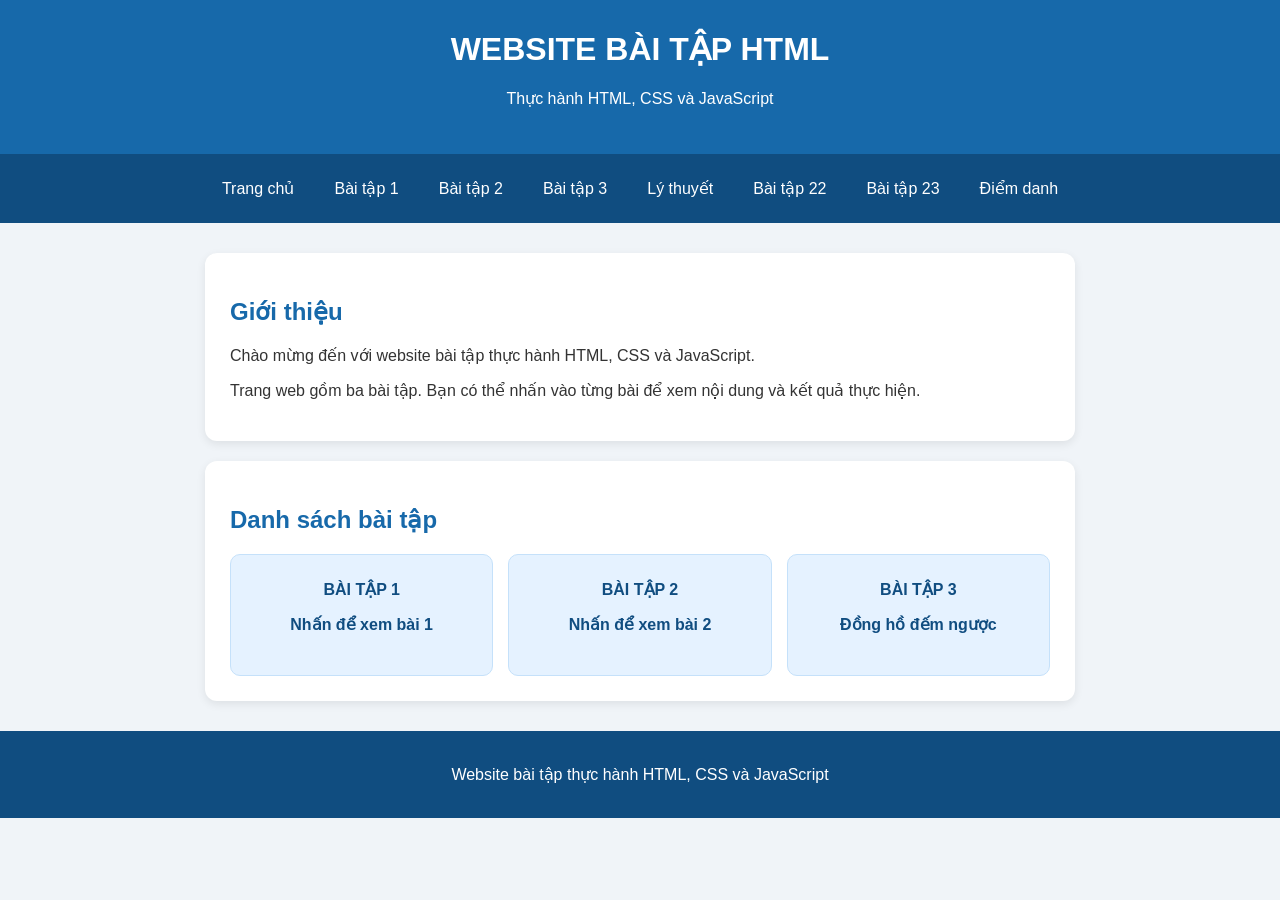
<file: index.html>
<!DOCTYPE html>
<html lang="vi">
<head>
    <meta charset="UTF-8">
    <meta name="viewport" content="width=device-width, initial-scale=1.0">
    <title>Trang chủ - Bài tập HTML</title>

    <style>
        * {
            box-sizing: border-box;
        }

        body {
            margin: 0;
            font-family: Arial, sans-serif;
            background: #f0f4f8;
            color: #333;
        }

        header {
            background: #1769aa;
            color: white;
            text-align: center;
            padding: 30px 15px;
        }

        header h1 {
            margin-top: 0;
        }

        nav {
            background: #104d80;
            display: flex;
            justify-content: center;
            flex-wrap: wrap;
            gap: 10px;
            padding: 15px;
        }

        nav a {
            color: white;
            text-decoration: none;
            padding: 10px 15px;
            border-radius: 5px;
        }

        nav a:hover {
            background: #287fbd;
        }

        main {
            max-width: 900px;
            margin: 30px auto;
            padding: 0 15px;
        }

        .card {
            background: white;
            padding: 25px;
            margin-bottom: 20px;
            border-radius: 12px;
            box-shadow: 0 3px 10px #00000015;
        }

        h2 {
            color: #1769aa;
        }

        .bai-tap {
            display: grid;
            grid-template-columns: repeat(3, minmax(0, 1fr));
            gap: 15px;
        }

        .bai-tap a {
            display: block;
            background: #e5f2ff;
            color: #104d80;
            text-decoration: none;
            text-align: center;
            padding: 25px 10px;
            border-radius: 10px;
            font-weight: bold;
            border: 1px solid #c5e1fa;
        }

        .bai-tap a:hover {
            background: #cce5ff;
            transform: translateY(-3px);
        }

        footer {
            background: #104d80;
            color: white;
            text-align: center;
            padding: 18px;
        }

        @media (max-width: 600px) {
            .bai-tap {
                grid-template-columns: 1fr;
            }
        }
    </style>
</head>

<body>

    <header>
        <h1>WEBSITE BÀI TẬP HTML</h1>
        <p>Thực hành HTML, CSS và JavaScript</p>
    </header>

    
<nav>
    <a href="index.html">Trang chủ</a>
    <a href="bt1.html">Bài tập 1</a>
    <a href="BT02.html">Bài tập 2</a>
    <a href="BT3.html">Bài tập 3</a>
    <a href="about.html">Lý thuyết</a>
    <a href="baitap22.html">Bài tập 22</a>
    <a href="bt23.html">Bài tập 23</a>
    <a href="diemdanh.html">Điểm danh</a>
</nav>


    <main>
        <section class="card">
            <h2>Giới thiệu</h2>
            <p>
                Chào mừng đến với website bài tập thực hành HTML,
                CSS và JavaScript.
            </p>
            <p>
                Trang web gồm ba bài tập. Bạn có thể nhấn vào từng bài
                để xem nội dung và kết quả thực hiện.
            </p>
        </section>

        <section class="card">
            <h2>Danh sách bài tập</h2>

            <div class="bai-tap">
                <a href="bt1.html">
                    BÀI TẬP 1
                    <p>Nhấn để xem bài 1</p>
                </a>

                <a href="BT02.HTML">
                    BÀI TẬP 2
                    <p>Nhấn để xem bài 2</p>
                </a>

                <a href="BT3.html">
                    BÀI TẬP 3
                    <p>Đồng hồ đếm ngược</p>
                </a>
            </div>
        </section>
    </main>

    <footer>
        <p>Website bài tập thực hành HTML, CSS và JavaScript</p>
    </footer>

</body>
</html>
</file>
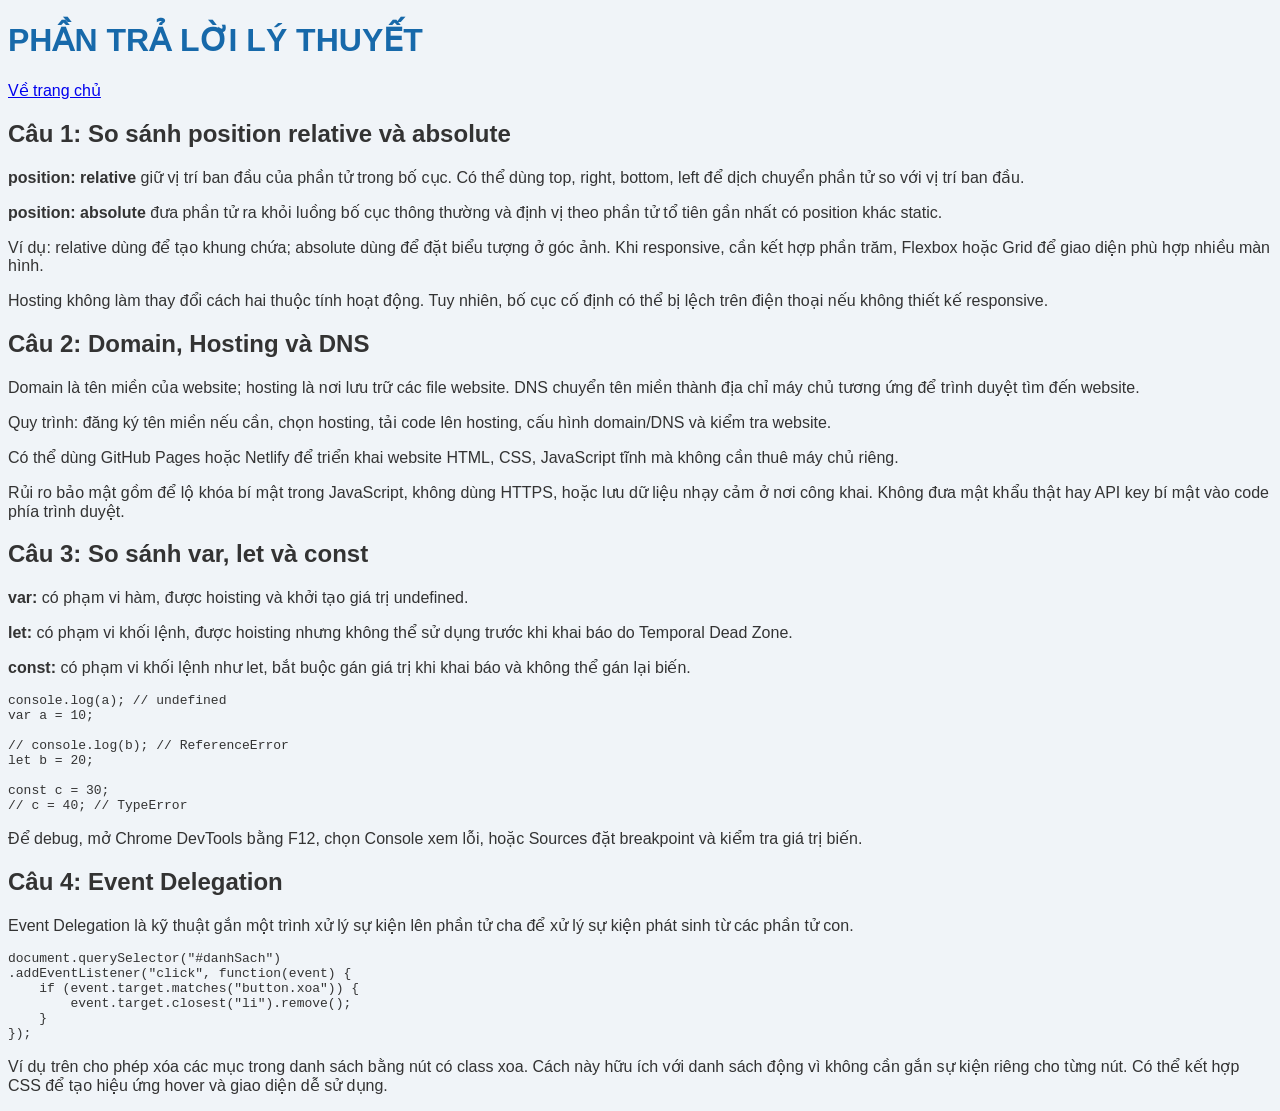
<file: about.html>
<!DOCTYPE html>
<html lang="vi">
<head>
    <meta charset="UTF-8">
    <meta name="viewport" content="width=device-width, initial-scale=1.0">
    <title>Trả lời lý thuyết</title>
    <link rel="stylesheet" href="css/style.css">
</head>
<body>
    <header>
        <h1>PHẦN TRẢ LỜI LÝ THUYẾT</h1>
        <a href="index.html">Về trang chủ</a>
    </header>

    <main>
        <section class="card">
            <h2>Câu 1: So sánh position relative và absolute</h2>
            <p><b>position: relative</b> giữ vị trí ban đầu của phần tử trong bố cục. Có thể dùng top, right, bottom, left để dịch chuyển phần tử so với vị trí ban đầu.</p>
            <p><b>position: absolute</b> đưa phần tử ra khỏi luồng bố cục thông thường và định vị theo phần tử tổ tiên gần nhất có position khác static.</p>
            <p>Ví dụ: relative dùng để tạo khung chứa; absolute dùng để đặt biểu tượng ở góc ảnh. Khi responsive, cần kết hợp phần trăm, Flexbox hoặc Grid để giao diện phù hợp nhiều màn hình.</p>
            <p>Hosting không làm thay đổi cách hai thuộc tính hoạt động. Tuy nhiên, bố cục cố định có thể bị lệch trên điện thoại nếu không thiết kế responsive.</p>
        </section>

        <section class="card">
            <h2>Câu 2: Domain, Hosting và DNS</h2>
            <p>Domain là tên miền của website; hosting là nơi lưu trữ các file website. DNS chuyển tên miền thành địa chỉ máy chủ tương ứng để trình duyệt tìm đến website.</p>
            <p>Quy trình: đăng ký tên miền nếu cần, chọn hosting, tải code lên hosting, cấu hình domain/DNS và kiểm tra website.</p>
            <p>Có thể dùng GitHub Pages hoặc Netlify để triển khai website HTML, CSS, JavaScript tĩnh mà không cần thuê máy chủ riêng.</p>
            <p>Rủi ro bảo mật gồm để lộ khóa bí mật trong JavaScript, không dùng HTTPS, hoặc lưu dữ liệu nhạy cảm ở nơi công khai. Không đưa mật khẩu thật hay API key bí mật vào code phía trình duyệt.</p>
        </section>

        <section class="card">
            <h2>Câu 3: So sánh var, let và const</h2>
            <p><b>var:</b> có phạm vi hàm, được hoisting và khởi tạo giá trị undefined.</p>
            <p><b>let:</b> có phạm vi khối lệnh, được hoisting nhưng không thể sử dụng trước khi khai báo do Temporal Dead Zone.</p>
            <p><b>const:</b> có phạm vi khối lệnh như let, bắt buộc gán giá trị khi khai báo và không thể gán lại biến.</p>
            <pre><code>console.log(a); // undefined
var a = 10;

// console.log(b); // ReferenceError
let b = 20;

const c = 30;
// c = 40; // TypeError</code></pre>
            <p>Để debug, mở Chrome DevTools bằng F12, chọn Console xem lỗi, hoặc Sources đặt breakpoint và kiểm tra giá trị biến.</p>
        </section>

        <section class="card">
            <h2>Câu 4: Event Delegation</h2>
            <p>Event Delegation là kỹ thuật gắn một trình xử lý sự kiện lên phần tử cha để xử lý sự kiện phát sinh từ các phần tử con.</p>
            <pre><code>document.querySelector("#danhSach")
.addEventListener("click", function(event) {
    if (event.target.matches("button.xoa")) {
        event.target.closest("li").remove();
    }
});</code></pre>
            <p>Ví dụ trên cho phép xóa các mục trong danh sách bằng nút có class xoa. Cách này hữu ích với danh sách động vì không cần gắn sự kiện riêng cho từng nút. Có thể kết hợp CSS để tạo hiệu ứng hover và giao diện dễ sử dụng.</p>
        </section>
    </main>
</body>
</html>
</file>
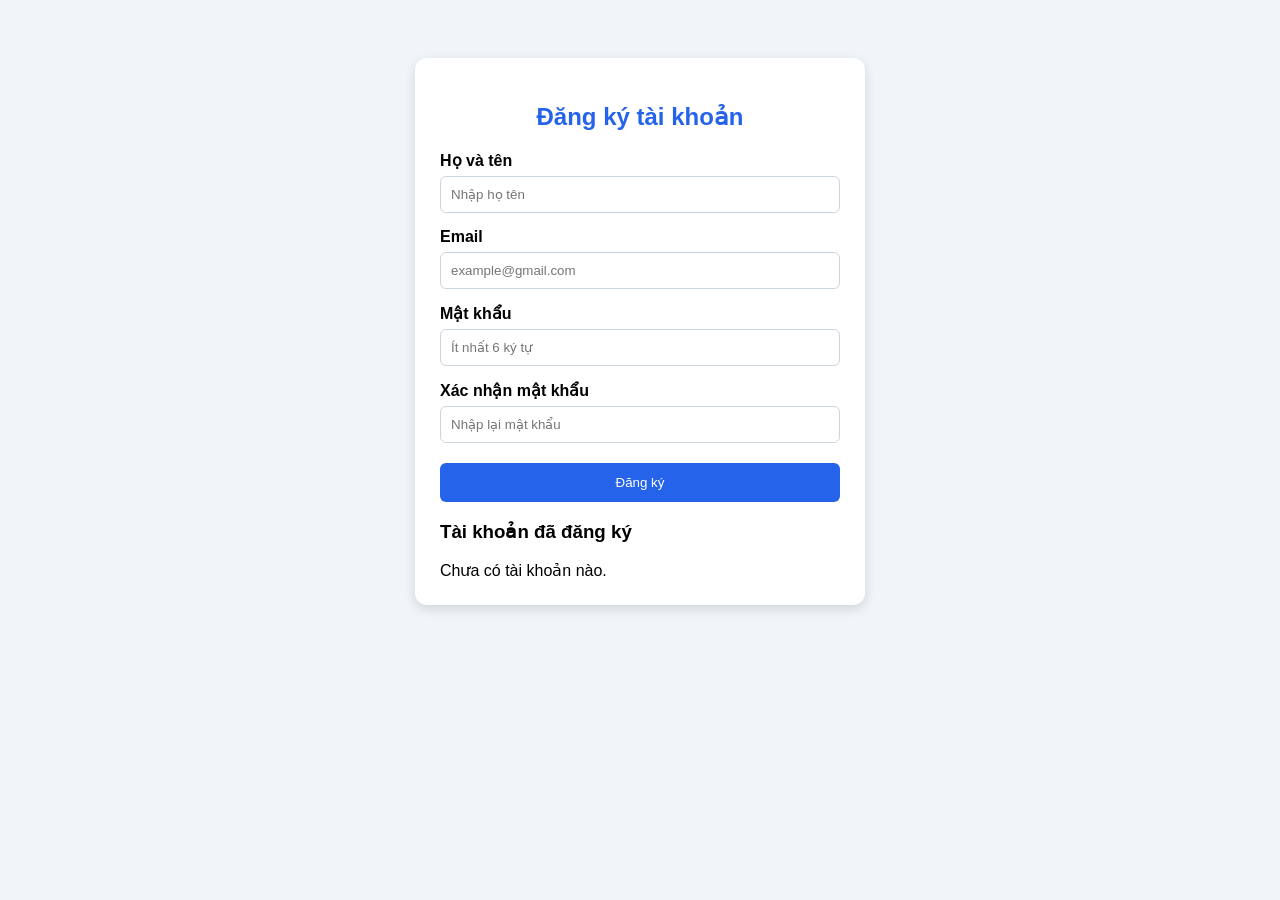
<file: BT02.HTML>
<!DOCTYPE html>
<html lang="vi">
<head>
    <meta charset="UTF-8">
    <meta name="viewport" content="width=device-width, initial-scale=1.0">
    <title>Form đăng ký</title>
    <style>
        * {
            box-sizing: border-box;
        }

        body {
            font-family: Arial, sans-serif;
            background: #f1f5f9;
            padding: 20px;
        }

        .container {
            max-width: 450px;
            margin: 30px auto;
            background: white;
            padding: 25px;
            border-radius: 12px;
            box-shadow: 0 4px 12px #0002;
        }

        h2 {
            text-align: center;
            color: #2563eb;
        }

        label {
            display: block;
            margin-top: 15px;
            font-weight: bold;
        }

        input {
            width: 100%;
            padding: 10px;
            margin-top: 6px;
            border: 1px solid #cbd5e1;
            border-radius: 6px;
        }

        button {
            width: 100%;
            padding: 12px;
            margin-top: 20px;
            border: none;
            border-radius: 6px;
            background: #2563eb;
            color: white;
            cursor: pointer;
        }

        button:hover {
            background: #1d4ed8;
        }

        #thongBao {
            margin-top: 15px;
            text-align: center;
        }

        .loi {
            color: #dc2626;
        }

        .thanhCong {
            color: #15803d;
        }

        .taiKhoan {
            margin-top: 20px;
            padding: 12px;
            background: #f8fafc;
            border-radius: 6px;
            overflow-wrap: anywhere;
        }
    </style>
</head>
<body>

<div class="container">
    <h2>Đăng ký tài khoản</h2>

    <form id="formDangKy">
        <label for="hoTen">Họ và tên</label>
        <input type="text" id="hoTen" placeholder="Nhập họ tên">

        <label for="email">Email</label>
        <input type="email" id="email" placeholder="example@gmail.com">

        <label for="matKhau">Mật khẩu</label>
        <input type="password" id="matKhau" placeholder="Ít nhất 6 ký tự">

        <label for="xacNhan">Xác nhận mật khẩu</label>
        <input type="password" id="xacNhan" placeholder="Nhập lại mật khẩu">

        <button type="submit">Đăng ký</button>
    </form>

    <p id="thongBao" role="status"></p>

    <h3>Tài khoản đã đăng ký</h3>
    <div id="danhSach"></div>
</div>

<script>
    const form = document.getElementById("formDangKy");
    const thongBao = document.getElementById("thongBao");
    const danhSach = document.getElementById("danhSach");

    function hienThiTaiKhoan() {
        danhSach.replaceChildren();

        const taiKhoan =
            JSON.parse(localStorage.getItem("taiKhoanDangKy")) || [];

        if (taiKhoan.length === 0) {
            danhSach.textContent = "Chưa có tài khoản nào.";
            return;
        }

        taiKhoan.forEach(function (nguoiDung) {
            const item = document.createElement("div");
            item.className = "taiKhoan";

            const ten = document.createElement("p");
            ten.textContent = "Họ tên: " + nguoiDung.hoTen;

            const email = document.createElement("p");
            email.textContent = "Email: " + nguoiDung.email;

            item.append(ten, email);
            danhSach.appendChild(item);
        });
    }

    form.addEventListener("submit", function (event) {
        event.preventDefault();

        const hoTen = document.getElementById("hoTen").value.trim();
        const email = document.getElementById("email").value.trim();
        const matKhau = document.getElementById("matKhau").value;
        const xacNhan = document.getElementById("xacNhan").value;

        if (!hoTen || !email || !matKhau || !xacNhan) {
            thongBao.textContent = "Vui lòng nhập đầy đủ thông tin.";
            thongBao.className = "loi";
            return;
        }

        if (matKhau.length < 6) {
            thongBao.textContent = "Mật khẩu phải có ít nhất 6 ký tự.";
            thongBao.className = "loi";
            return;
        }

        if (matKhau !== xacNhan) {
            thongBao.textContent = "Mật khẩu xác nhận không khớp.";
            thongBao.className = "loi";
            return;
        }

        const taiKhoan =
            JSON.parse(localStorage.getItem("taiKhoanDangKy")) || [];

        const emailTonTai = taiKhoan.some(function (nguoiDung) {
            return nguoiDung.email.toLowerCase() === email.toLowerCase();
        });

        if (emailTonTai) {
            thongBao.textContent = "Email này đã được đăng ký.";
            thongBao.className = "loi";
            return;
        }

        taiKhoan.push({ hoTen: hoTen, email: email });

        localStorage.setItem(
            "taiKhoanDangKy",
            JSON.stringify(taiKhoan)
        );

        thongBao.textContent = "Đăng ký thành công!";
        thongBao.className = "thanhCong";

        form.reset();
        hienThiTaiKhoan();
    });

    hienThiTaiKhoan();
</script>

</body>
</html>
</file>
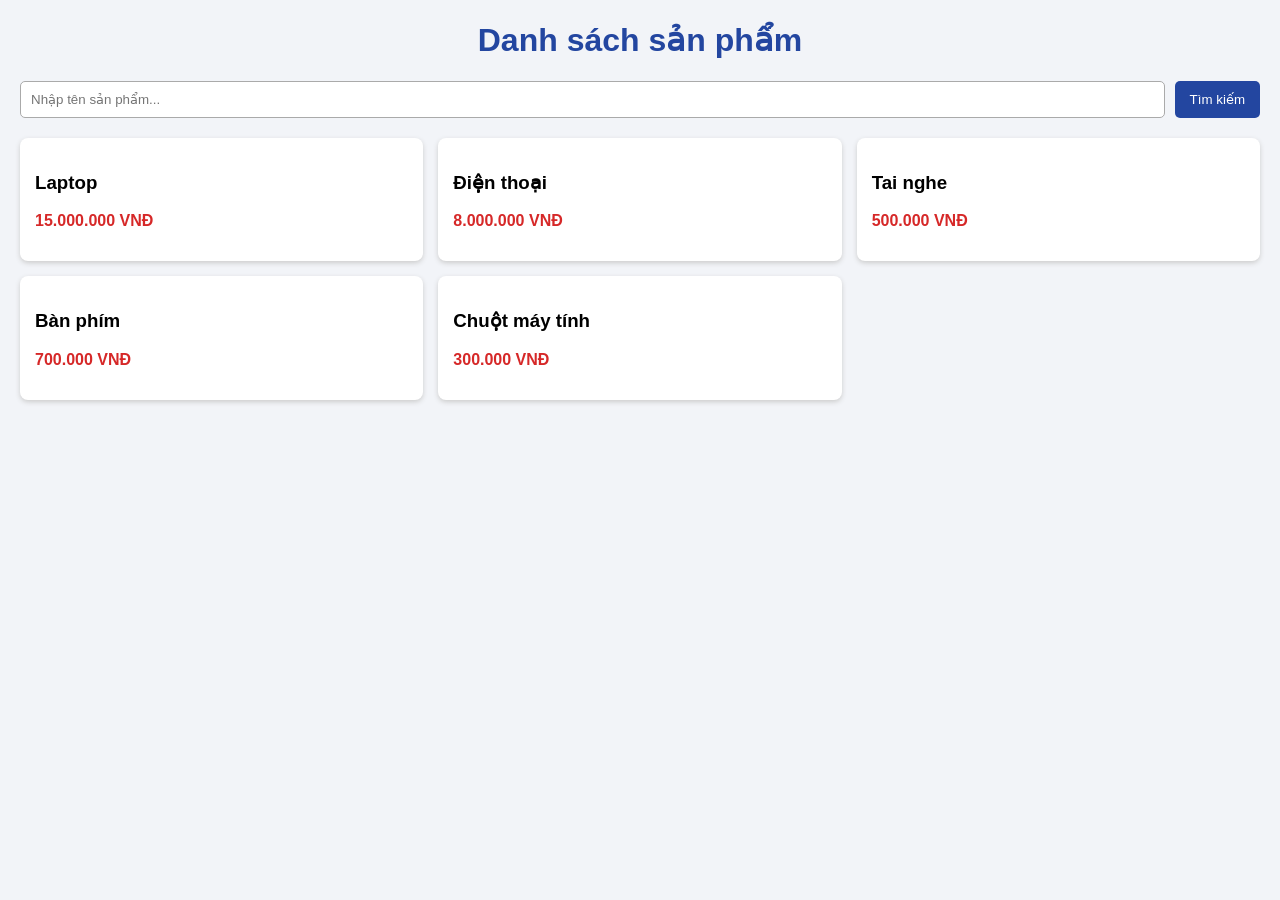
<file: bt1.html>
<!DOCTYPE html>
<html lang="vi">
<head>
    <meta charset="UTF-8">
    <meta name="viewport" content="width=device-width, initial-scale=1.0">
    <title>Danh sách sản phẩm</title>

    <style>
        body {
            font-family: Arial, sans-serif;
            margin: 20px;
            background: #f2f4f8;
        }

        h1 {
            text-align: center;
            color: #2346a0;
        }

        .search-box {
            display: flex;
            gap: 10px;
            margin-bottom: 20px;
        }

        input {
            flex: 1;
            padding: 10px;
            border: 1px solid #aaa;
            border-radius: 5px;
        }

        button {
            padding: 10px 15px;
            border: none;
            border-radius: 5px;
            background: #2346a0;
            color: white;
            cursor: pointer;
        }

        .products {
            display: grid;
            grid-template-columns: repeat(3, 1fr);
            gap: 15px;
        }

        .product {
            background: white;
            padding: 15px;
            border-radius: 8px;
            box-shadow: 0 2px 5px #ccc;
        }

        .price {
            color: #d62828;
            font-weight: bold;
        }

        #message {
            font-weight: bold;
        }

        @media (max-width: 600px) {
            .products {
                grid-template-columns: 1fr;
            }
        }
    </style>
</head>

<body>
    <h1>Danh sách sản phẩm</h1>

    <div class="search-box">
        <input
            type="text"
            id="keyword"
            placeholder="Nhập tên sản phẩm..."
        >
        <button id="searchBtn">Tìm kiếm</button>
    </div>

    <p id="message"></p>
    <div id="products" class="products"></div>

    <script>
        // Bước 1: Tạo mảng dữ liệu sản phẩm
        const products = [
            { name: "Laptop", price: 15000000 },
            { name: "Điện thoại", price: 8000000 },
            { name: "Tai nghe", price: 500000 },
            { name: "Bàn phím", price: 700000 },
            { name: "Chuột máy tính", price: 300000 }
        ];

        // Bước 2: Lấy các phần tử HTML
        const keywordInput = document.getElementById("keyword");
        const searchBtn = document.getElementById("searchBtn");
        const productList = document.getElementById("products");
        const message = document.getElementById("message");

        // Bước 3: Hiển thị danh sách sản phẩm
        function displayProducts(list) {
            productList.replaceChildren();

            list.forEach(function(product) {
                const card = document.createElement("div");
                card.className = "product";

                const name = document.createElement("h3");
                name.textContent = product.name;

                const price = document.createElement("p");
                price.className = "price";
                price.textContent =
                    product.price.toLocaleString("vi-VN") + " VNĐ";

                card.append(name, price);
                productList.appendChild(card);
            });
        }

        // Bước 4: Xử lý chức năng tìm kiếm
        function searchProducts() {
            const keyword = keywordInput.value
                .trim()
                .toLocaleLowerCase("vi");

            const result = products.filter(function(product) {
                return product.name
                    .toLocaleLowerCase("vi")
                    .includes(keyword);
            });

            displayProducts(result);

            if (result.length === 0) {
                message.textContent = "Không tìm thấy sản phẩm!";
                message.style.color = "red";
            } else {
                message.textContent =
                    "Tìm thấy " + result.length + " sản phẩm.";
                message.style.color = "green";
            }
        }

        // Bước 5: Gắn sự kiện click
        searchBtn.addEventListener("click", searchProducts);

        // Nhấn Enter cũng tìm kiếm
        keywordInput.addEventListener("keydown", function(event) {
            if (event.key === "Enter") {
                searchProducts();
            }
        });

        // Bước 6: Hiển thị tất cả sản phẩm khi mở trang
        displayProducts(products);
    </script>
</body>
</html>
</file>
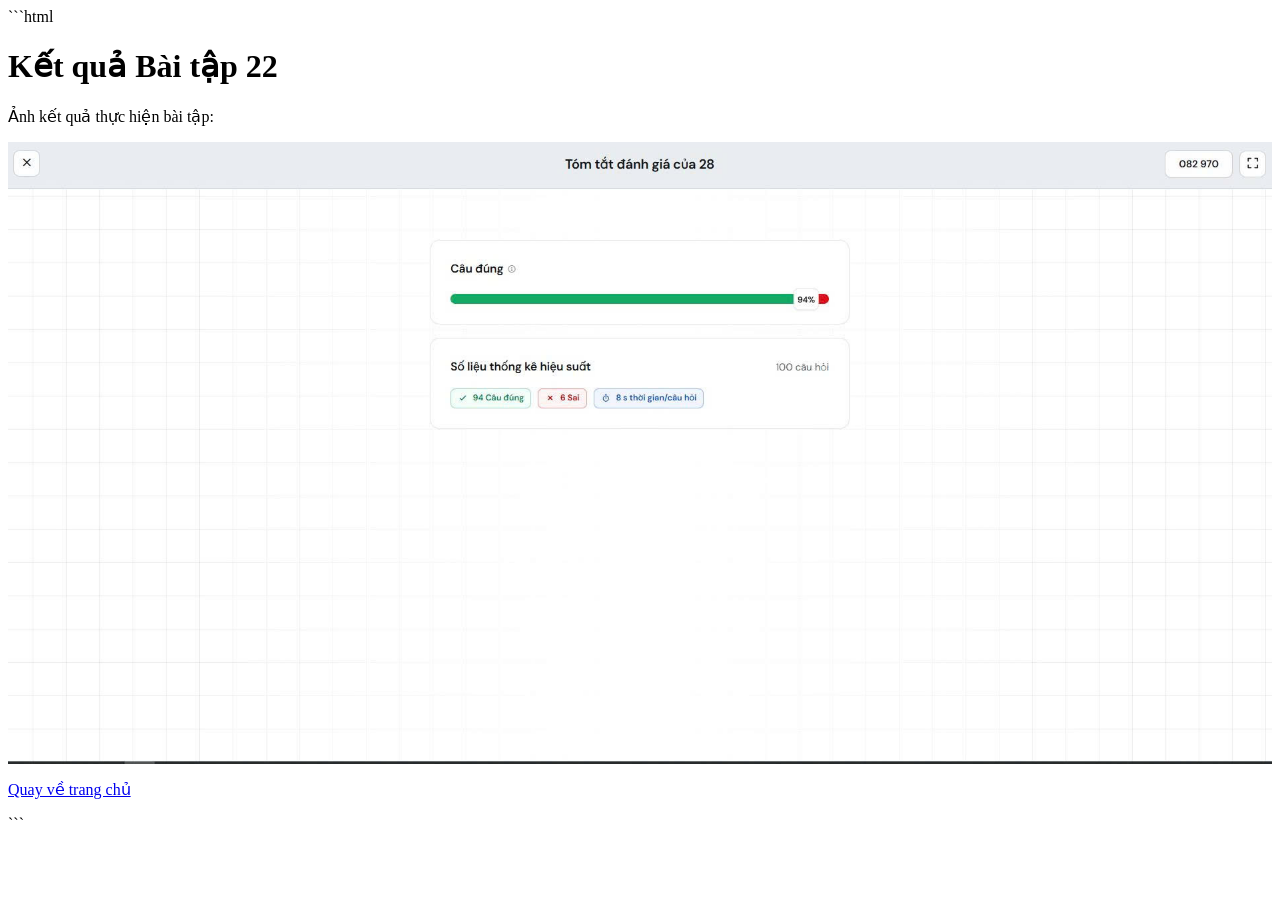
<file: bt22.html>
```html
<!DOCTYPE html>
<html lang="vi">
<head>
    <meta charset="UTF-8">
    <meta name="viewport" content="width=device-width, initial-scale=1.0">
    <title>Bài tập 22</title>
</head>
<body>
    <h1>Kết quả Bài tập 22</h1>

    <p>Ảnh kết quả thực hiện bài tập:</p>

    <img src="images/anhbt22.jpg"
         alt="Ảnh kết quả Bài tập 22"
         style="max-width: 100%; height: auto;">

    <p><a href="index.html">Quay về trang chủ</a></p>
</body>
</html>
```
</file>
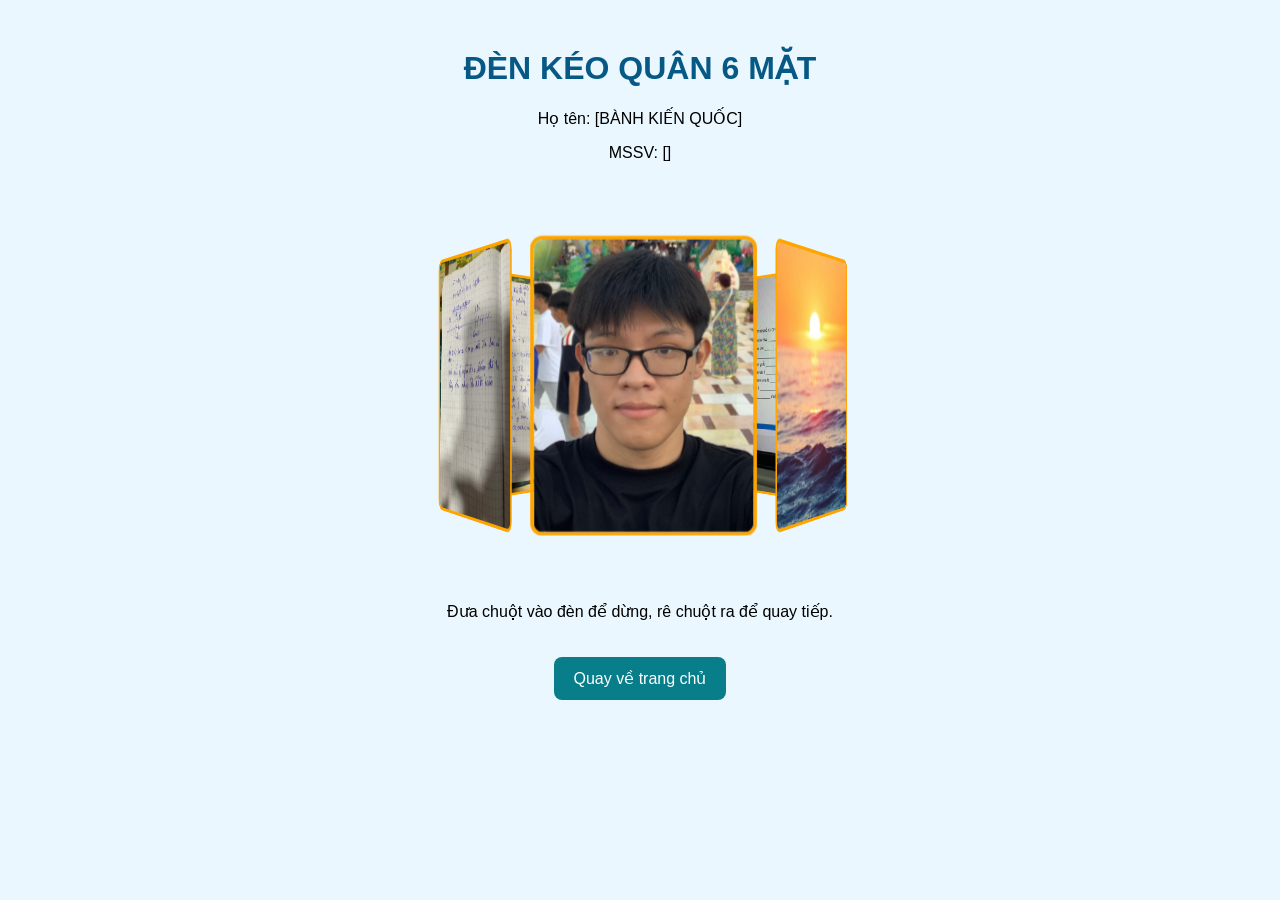
<file: bt23.html>
<!DOCTYPE html>
<html lang="vi">
<head>
    <meta charset="UTF-8">
    <meta name="viewport" content="width=device-width, initial-scale=1.0">
    <title>Đèn kéo quân</title>

    <style>
        body {
            font-family: Arial, sans-serif;
            text-align: center;
            background: #eaf7ff;
            padding: 20px;
        }

        h1 {
            color: #075985;
        }

        .stage {
            width: 100%;
            max-width: 600px;
            height: 400px;
            margin: 20px auto;
            display: flex;
            justify-content: center;
            align-items: center;
            perspective: 1000px;
        }

        .den {
            width: 180px;
            height: 240px;
            position: relative;
            transform-style: preserve-3d;
            animation: quay 12s linear infinite;
        }

        .stage:hover .den {
            animation-play-state: paused;
        }

        .mat {
            position: absolute;
            width: 180px;
            height: 240px;
            left: 0;
            top: 0;
            border: 3px solid orange;
            border-radius: 10px;
            overflow: hidden;
            backface-visibility: visible;
            background: white;
        }

        .mat img {
            width: 100%;
            height: 100%;
            object-fit: cover;
        }

        .mat:nth-child(1) {
            transform: rotateY(0deg) translateZ(180px);
        }

        .mat:nth-child(2) {
            transform: rotateY(60deg) translateZ(180px);
        }

        .mat:nth-child(3) {
            transform: rotateY(120deg) translateZ(180px);
        }

        .mat:nth-child(4) {
            transform: rotateY(180deg) translateZ(180px);
        }

        .mat:nth-child(5) {
            transform: rotateY(240deg) translateZ(180px);
        }

        .mat:nth-child(6) {
            transform: rotateY(300deg) translateZ(180px);
        }

        @keyframes quay {
            from {
                transform: rotateY(0deg);
            }

            to {
                transform: rotateY(360deg);
            }
        }

        .back {
            display: inline-block;
            margin-top: 20px;
            padding: 12px 20px;
            background: #087e8b;
            color: white;
            text-decoration: none;
            border-radius: 8px;
        }
    </style>
</head>

<body>
    <h1>ĐÈN KÉO QUÂN 6 MẶT</h1>

    <p>Họ tên: [BÀNH KIẾN QUỐC]</p>
    <p>MSSV: []</p>

    <div class="stage">
        <div class="den">
            <div class="mat">
                <img src="images/anh1.jpg" alt="Ảnh 1">
            </div>

            <div class="mat">
                <img src="images/anh2.jpg" alt="Ảnh 2">
            </div>

            <div class="mat">
                <img src="images/anh3.jpg" alt="Ảnh 3">
            </div>

            <div class="mat">
                <img src="images/anh4.jpg" alt="Ảnh 4">
            </div>

            <div class="mat">
                <img src="images/anh5.jpg" alt="Ảnh 5">
            </div>

            <div class="mat">
                <img src="images/anh6.jpg" alt="Ảnh 6">
            </div>
        </div>
    </div>

    <p>Đưa chuột vào đèn để dừng, rê chuột ra để quay tiếp.</p>

    <a class="back" href="index.html">Quay về trang chủ</a>
</body>
</html>
</file>
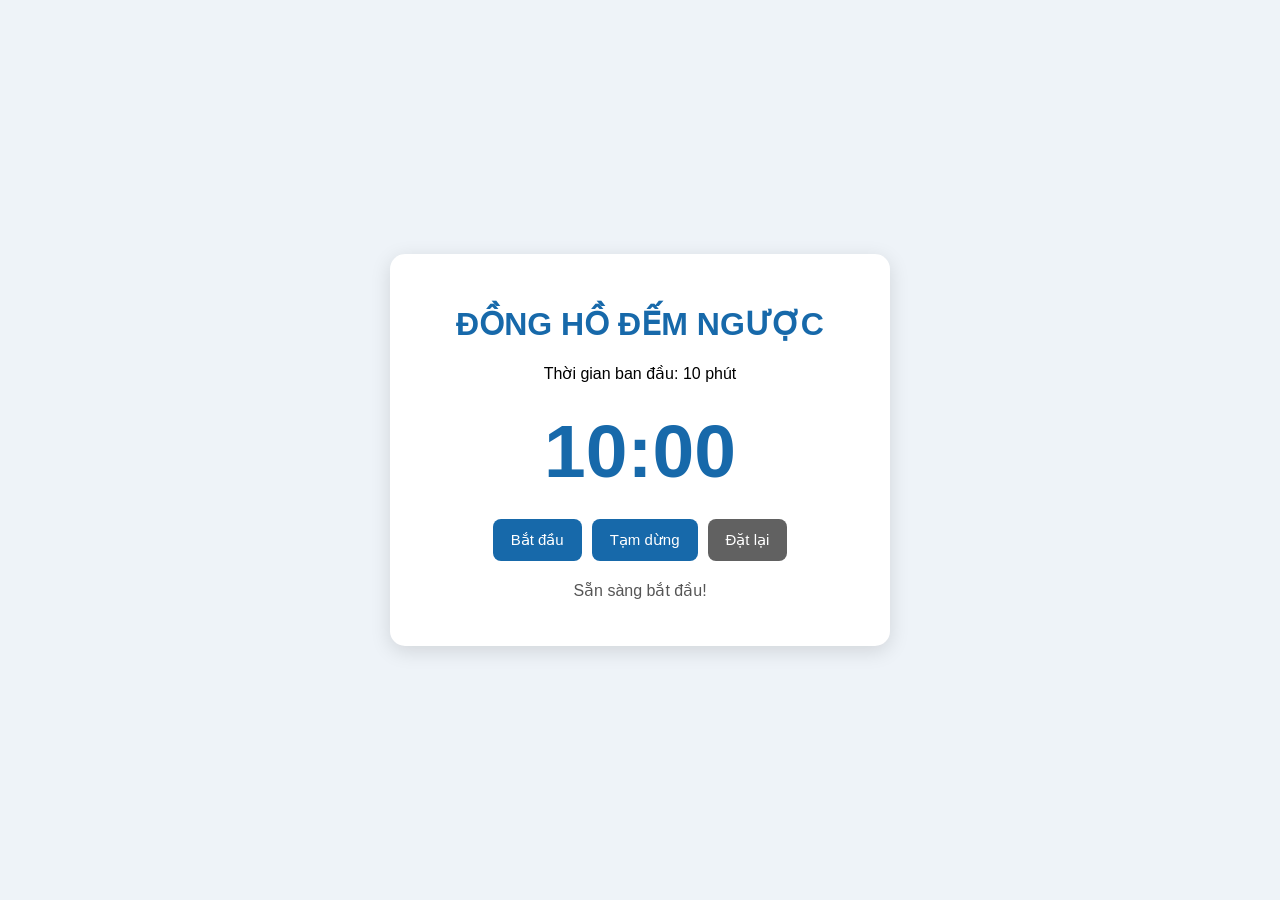
<file: BT3.html>
<!DOCTYPE html>
<html lang="vi">
<head>
    <meta charset="UTF-8">
    <meta name="viewport" content="width=device-width, initial-scale=1.0">
    <title>Bài 3 - Đồng hồ đếm ngược</title>

    <style>
        * {
            box-sizing: border-box;
        }

        body {
            font-family: Arial, sans-serif;
            background: #eef3f8;
            margin: 0;
            min-height: 100vh;
            display: flex;
            justify-content: center;
            align-items: center;
            padding: 20px;
        }

        .container {
            background: white;
            width: 100%;
            max-width: 500px;
            padding: 30px;
            text-align: center;
            border-radius: 15px;
            box-shadow: 0 5px 20px #00000020;
        }

        h1 {
            color: #1769aa;
        }

        #timer {
            font-size: clamp(50px, 12vw, 75px);
            font-weight: bold;
            color: #1769aa;
            margin: 25px 0;
        }

        #timer.warning {
            color: red;
            animation: blink 0.8s infinite;
        }

        @keyframes blink {
            50% {
                opacity: 0.3;
            }
        }

        .buttons {
            display: flex;
            flex-wrap: wrap;
            justify-content: center;
            gap: 10px;
        }

        button {
            border: none;
            padding: 12px 18px;
            border-radius: 8px;
            color: white;
            background: #1769aa;
            cursor: pointer;
            font-size: 15px;
        }

        button:hover {
            opacity: 0.8;
        }

        #reset {
            background: #616161;
        }

        #status {
            color: #555;
            margin-top: 20px;
        }

        dialog {
            border: none;
            border-radius: 12px;
            padding: 25px;
            width: min(90%, 350px);
            text-align: center;
            box-shadow: 0 5px 20px #00000040;
        }

        dialog::backdrop {
            background: #00000070;
        }
    </style>
</head>

<body>
    <div class="container">
        <h1>ĐỒNG HỒ ĐẾM NGƯỢC</h1>
        <p>Thời gian ban đầu: 10 phút</p>

        <div id="timer">10:00</div>

        <div class="buttons">
            <button id="start">Bắt đầu</button>
            <button id="pause">Tạm dừng</button>
            <button id="reset">Đặt lại</button>
        </div>

        <p id="status">Sẵn sàng bắt đầu!</p>

        <dialog id="alertModal">
            <h2>Hết thời gian!</h2>
            <p>Đồng hồ đếm ngược đã kết thúc.</p>
            <button id="closeModal">Đóng</button>
        </dialog>
    </div>

    <script>
        const timer = document.getElementById("timer");
        const startBtn = document.getElementById("start");
        const pauseBtn = document.getElementById("pause");
        const resetBtn = document.getElementById("reset");
        const statusText = document.getElementById("status");
        const alertModal = document.getElementById("alertModal");
        const closeModal = document.getElementById("closeModal");

        const INITIAL_TIME = 10 * 60;

        let remainingSeconds = INITIAL_TIME;
        let intervalId = null;
        let endTime = 0;

        // Hiển thị thời gian MM:SS
        function displayTime() {
            const minutes = Math.floor(remainingSeconds / 60);
            const seconds = remainingSeconds % 60;

            timer.textContent =
                String(minutes).padStart(2, "0") + ":" +
                String(seconds).padStart(2, "0");

            // Nhấp nháy khi còn dưới 1 phút
            timer.classList.toggle(
                "warning",
                remainingSeconds > 0 && remainingSeconds < 60
            );
        }

        // Dừng interval để tránh chạy nhiều bộ đếm
        function stopInterval() {
            if (intervalId !== null) {
                clearInterval(intervalId);
                intervalId = null;
            }
        }

        // Xử lý khi hết giờ
        function finishTimer() {
            stopInterval();
            remainingSeconds = 0;
            displayTime();

            statusText.textContent = "Đã hết thời gian!";

            if (!alertModal.open) {
                alertModal.showModal();
            }
        }

        // Cập nhật thời gian
        function updateTimer() {
            remainingSeconds = Math.max(
                0,
                Math.ceil((endTime - Date.now()) / 1000)
            );

            displayTime();

            if (remainingSeconds <= 0) {
                finishTimer();
            }
        }

        // Bắt đầu đếm ngược
        function startTimer() {
            if (intervalId !== null || remainingSeconds <= 0) {
                return;
            }

            endTime = Date.now() + remainingSeconds * 1000;

            statusText.textContent = "Đồng hồ đang chạy.";

            updateTimer();

            if (remainingSeconds > 0) {
                intervalId = setInterval(updateTimer, 250);
            }
        }

        // Tạm dừng đồng hồ
        function pauseTimer() {
            if (intervalId === null) {
                return;
            }

            updateTimer();

            if (intervalId !== null) {
                stopInterval();
                statusText.textContent = "Đồng hồ đã tạm dừng.";
            }
        }

        // Đặt lại 10 phút
        function resetTimer() {
            stopInterval();

            remainingSeconds = INITIAL_TIME;
            endTime = 0;

            displayTime();

            statusText.textContent = "Đã đặt lại về 10 phút.";

            if (alertModal.open) {
                alertModal.close();
            }
        }

        // Đăng ký sự kiện cho các nút
        startBtn.addEventListener("click", startTimer);
        pauseBtn.addEventListener("click", pauseTimer);
        resetBtn.addEventListener("click", resetTimer);

        closeModal.addEventListener("click", function () {
            alertModal.close();
        });

        // Hiển thị thời gian ban đầu
        displayTime();
    </script>
</body>
</html>
</file>
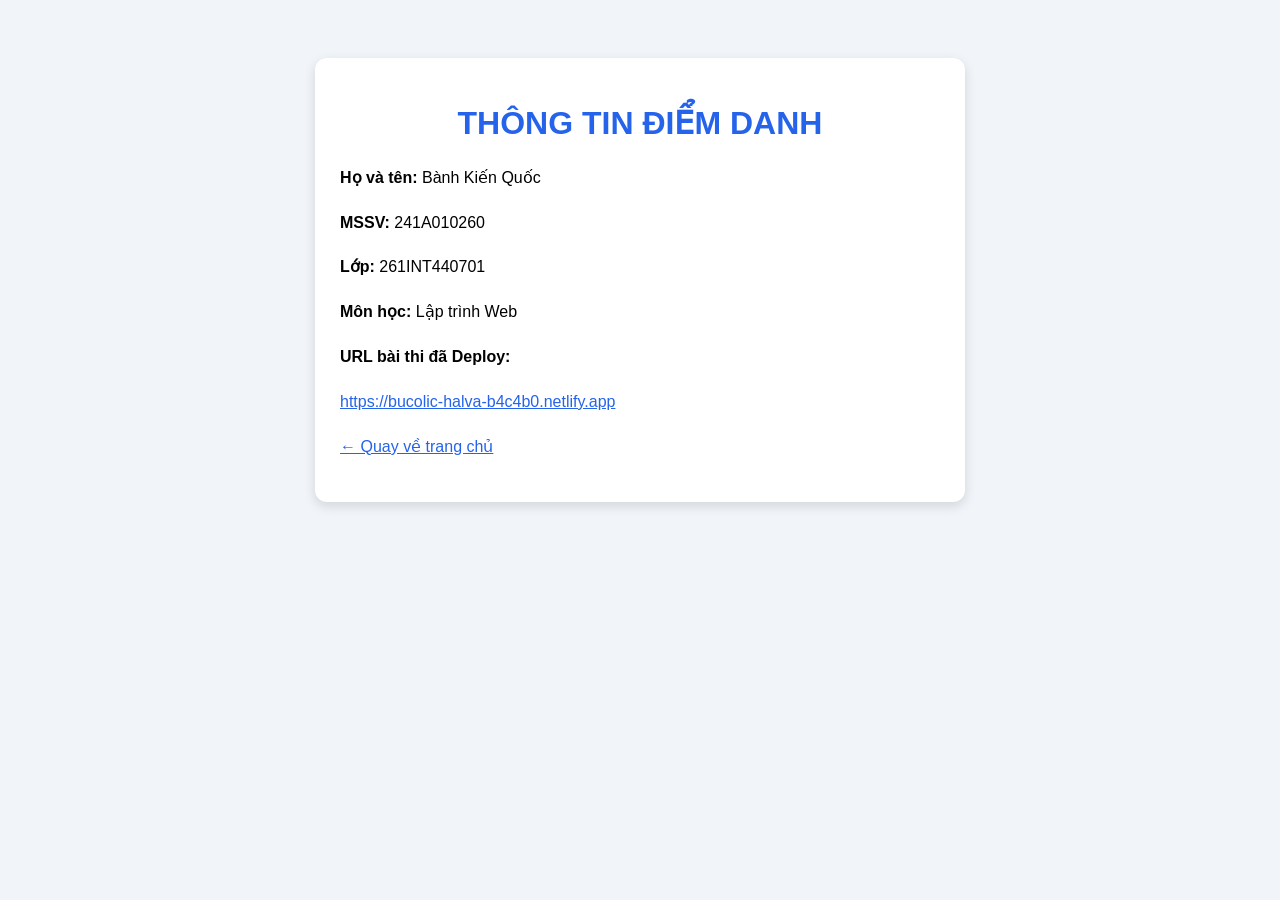
<file: diemdanh.html>
<!DOCTYPE html>
<html lang="vi">
<head>
    <meta charset="UTF-8">
    <meta name="viewport" content="width=device-width, initial-scale=1.0">
    <title>Thông tin điểm danh</title>
    <style>
        body {
            font-family: Arial, sans-serif;
            background: #f1f5f9;
            padding: 20px;
        }

        .container {
            max-width: 600px;
            margin: 30px auto;
            padding: 25px;
            background: white;
            border-radius: 12px;
            box-shadow: 0 4px 12px #0002;
        }

        h1 {
            color: #2563eb;
            text-align: center;
        }

        p {
            line-height: 1.8;
        }

        a {
            color: #2563eb;
        }

        .url {
            overflow-wrap: anywhere;
        }
    </style>
</head>
<body>
    <div class="container">
        <h1>THÔNG TIN ĐIỂM DANH</h1>

        <p><strong>Họ và tên:</strong> Bành Kiến Quốc</p>
        <p><strong>MSSV:</strong> 241A010260</p>
        <p><strong>Lớp:</strong> 261INT440701</p>
        <p><strong>Môn học:</strong> Lập trình Web</p>

        <p><strong>URL bài thi đã Deploy:</strong></p>
        <p class="url">
            <a href="https://example.com" target="_blank">
               https://bucolic-halva-b4c4b0.netlify.app
            </a>
        </p>

        <p><a href="index.html">← Quay về trang chủ</a></p>
    </div>
</body>
</html>
</file>
<file: css/style.css>
body {
    font-family: Arial, sans-serif;
    background-color: #f0f4f8;
    color: #333;
}

h1 {
    color: #1769aa;
}
</file>
